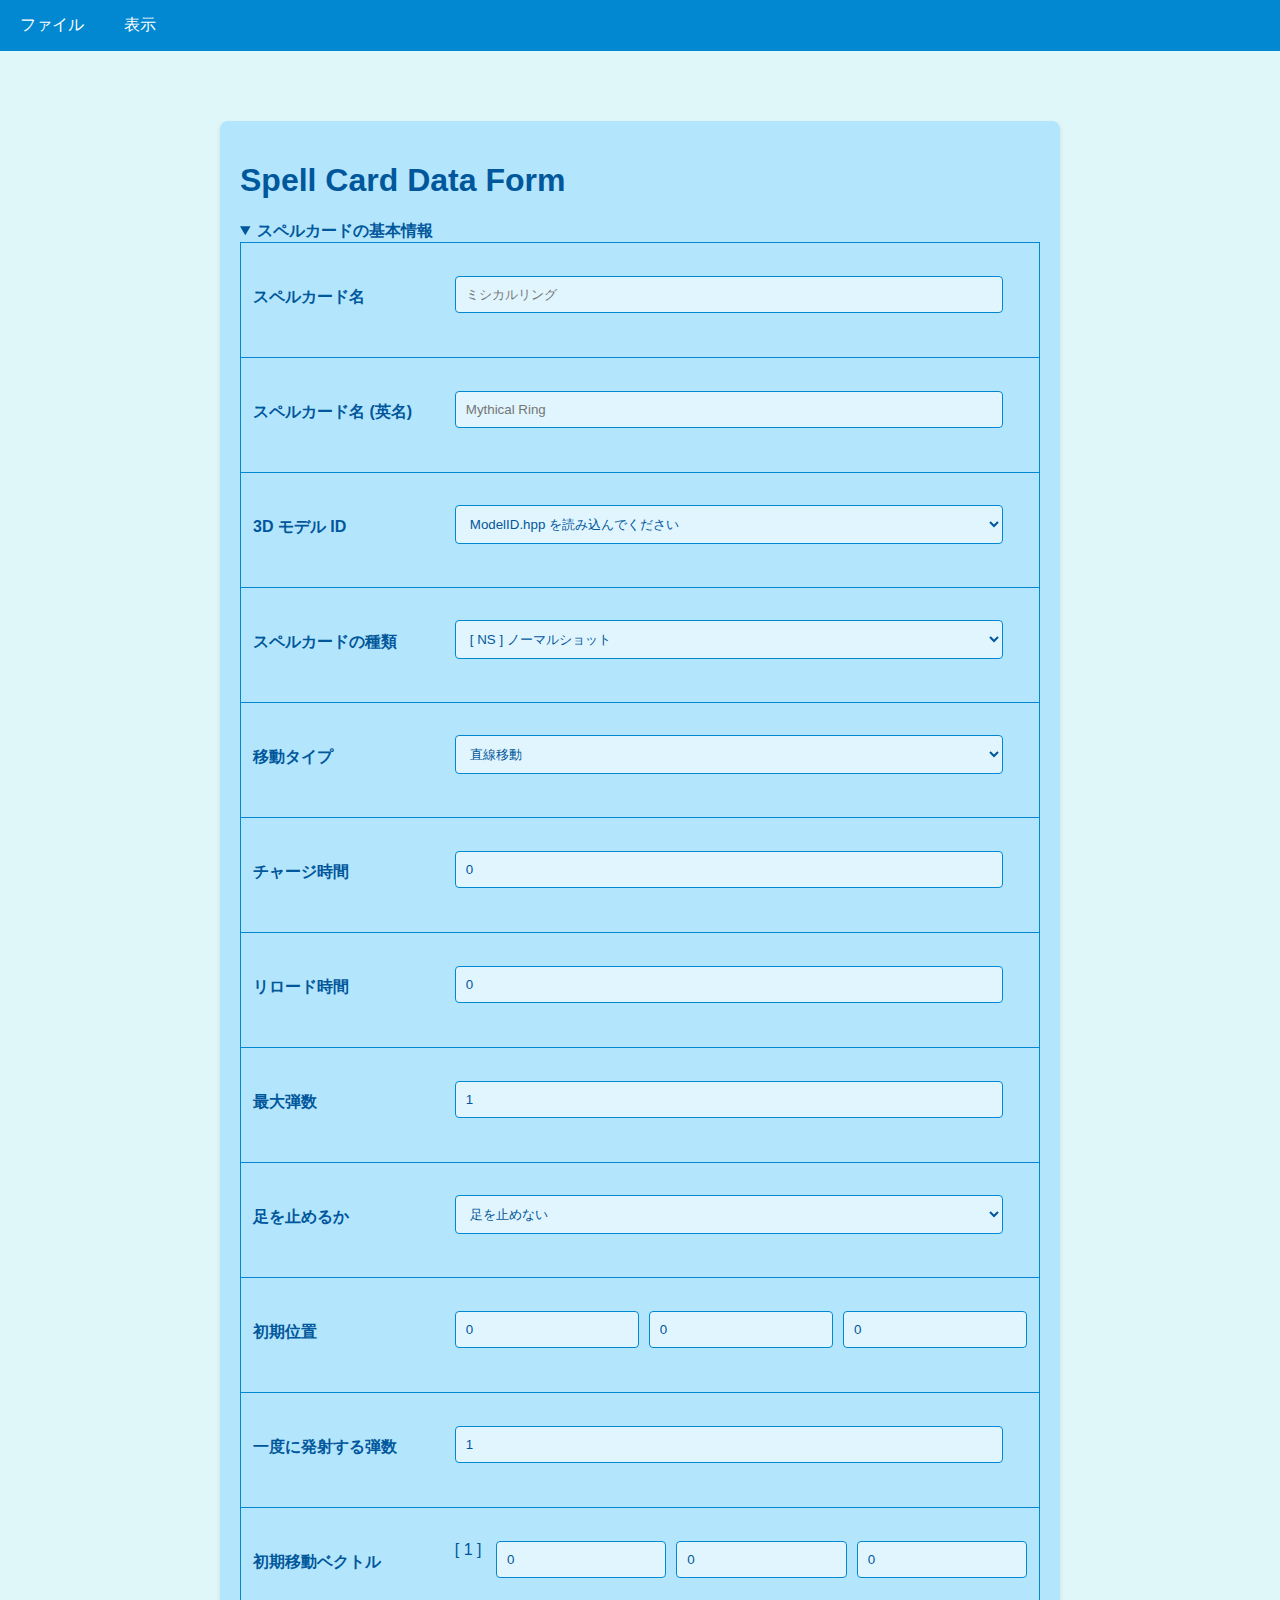
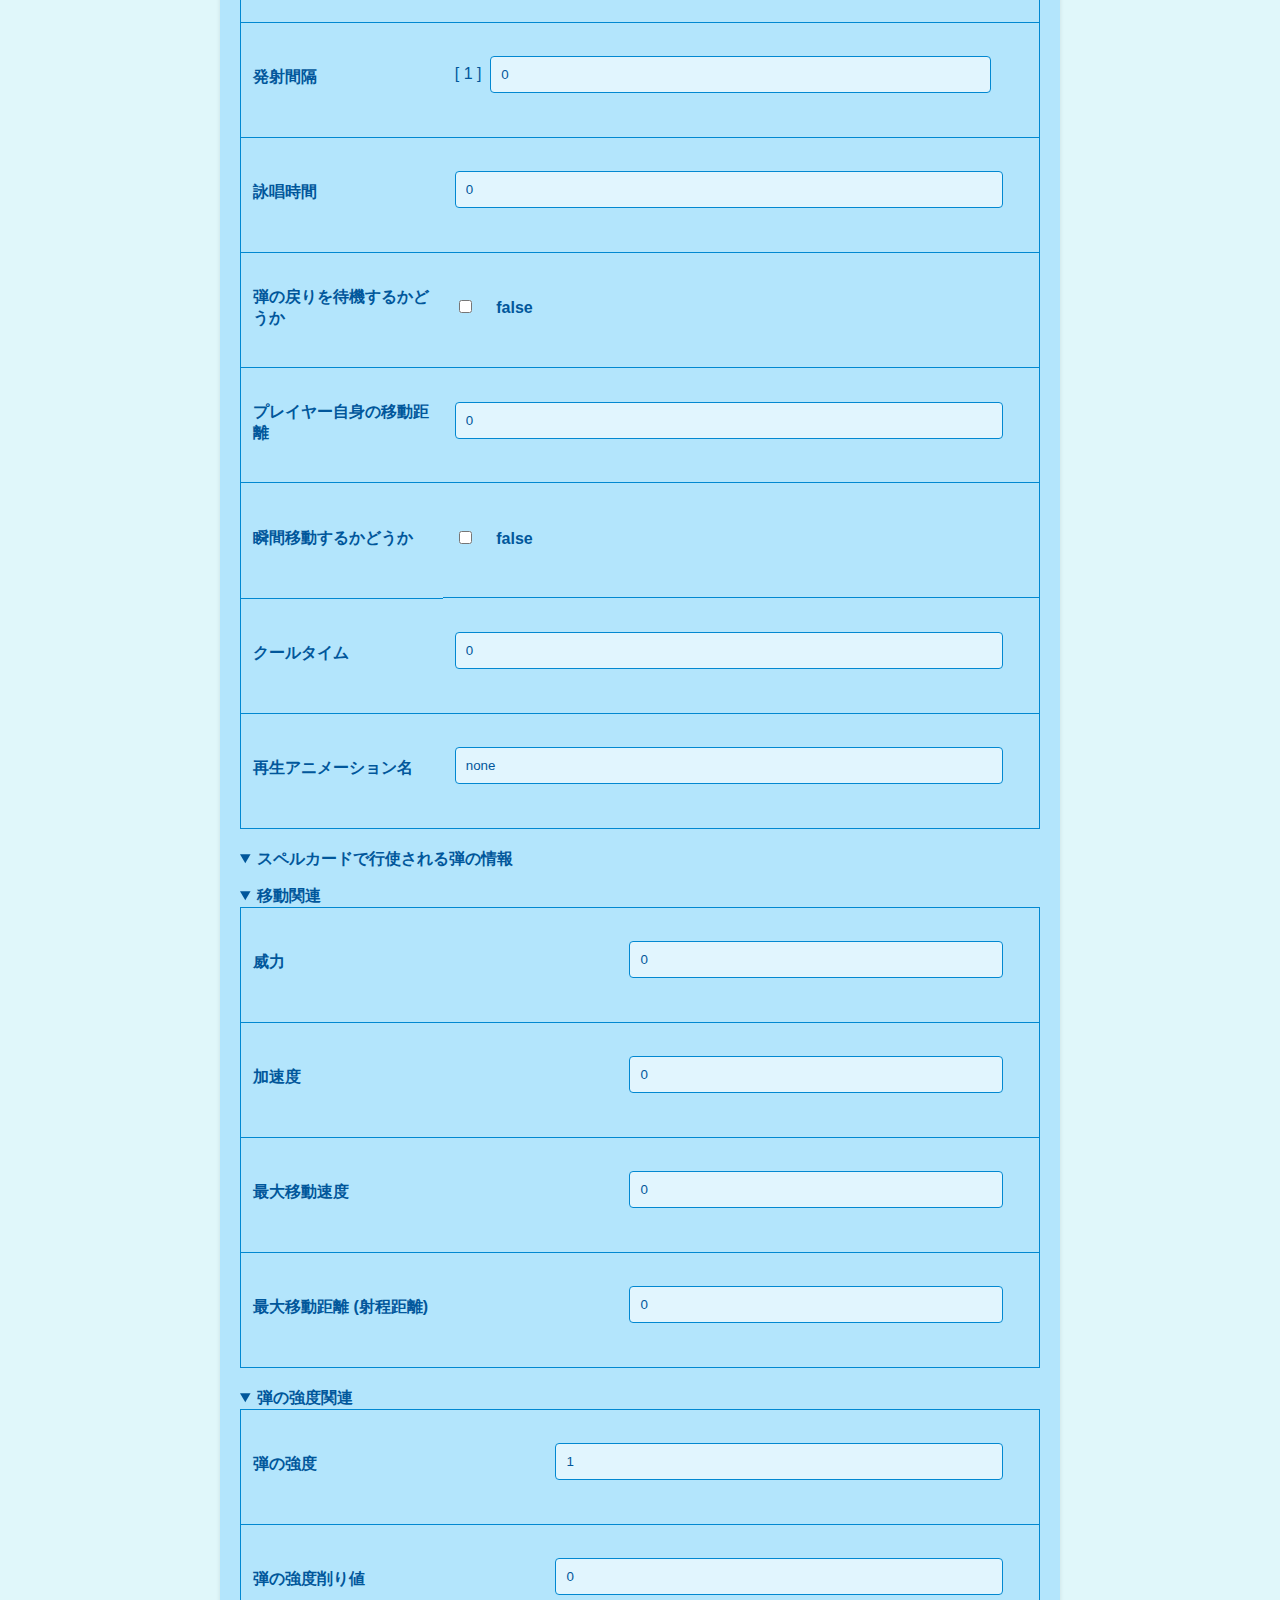
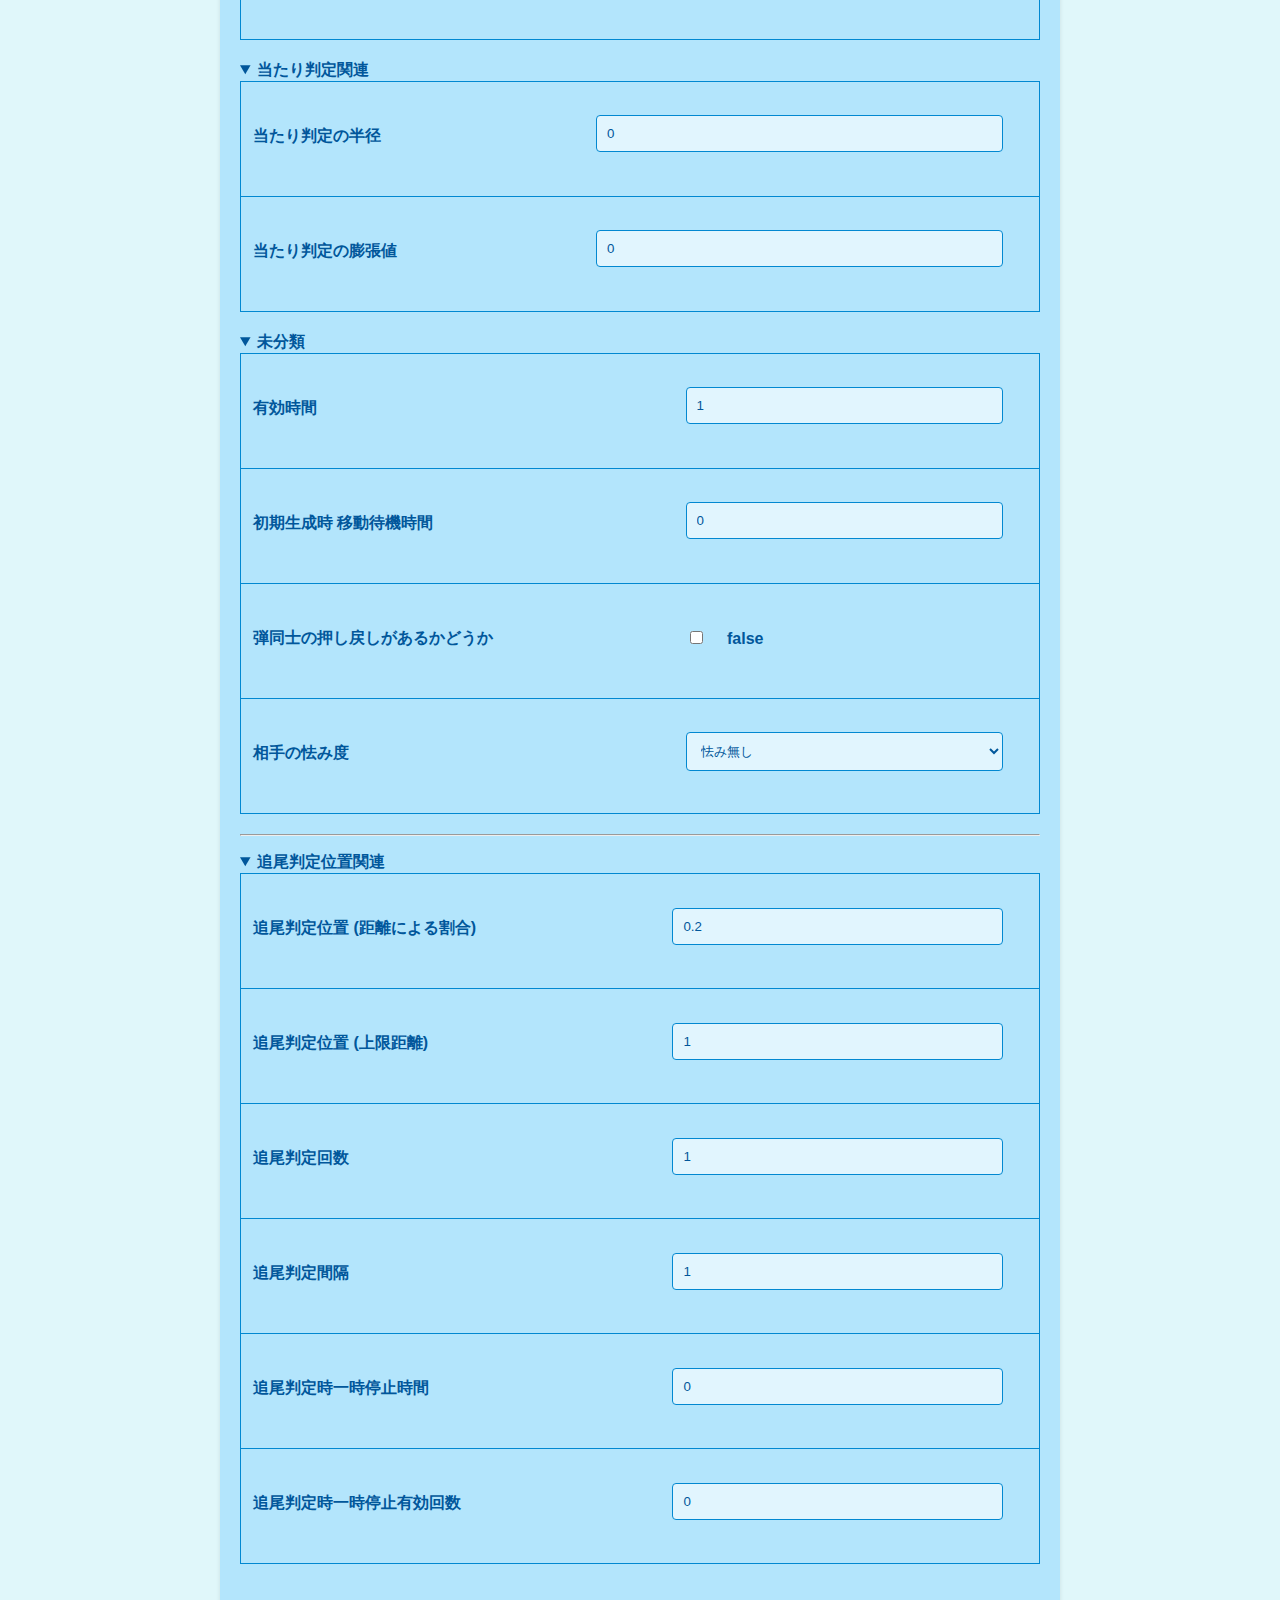
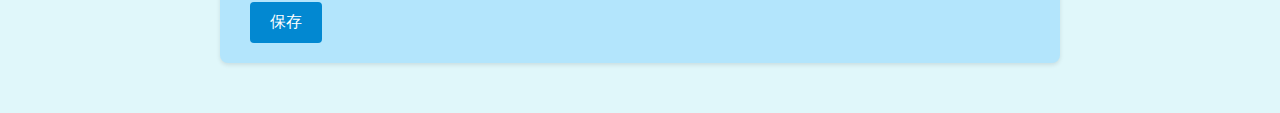
<file: index.html>
<!DOCTYPE html>
<html lang="ja">

<head>
    <meta charset="UTF-8">
    <meta name="viewport" content="width=device-width, initial-scale=1.0">
    <title>Spell Card Data Form</title>
    <link rel="stylesheet" href="style.css">
    <script src="./js/script.js"></script>
    <script src="./js/output.js"></script>
    <script src="./js/input.js"></script>
</head>

<body>
    <div class="menu-bar">
        <ul>
            <li class="menu-item" id="fileMenu">ファイル
                <ul class="submenu">
                    <li>
                        <div id="reload">新規作成 (Ctrl + R)</div>
                    </li>
                    <li>
                        <div id="openJson" accesskey="o">JSONファイルを開く (Ctrl + O)</div>
                    </li>
                    <hr>
                    <li>
                        <div id="openHpp" accesskey="m">ModelID.hpp を開く (Ctrl + M)</div>
                    </li>
                    <li>
                        <div id="deleteHpp">読込済 Model ID 情報を削除</div>
                    </li>
                    <hr>
                    <li>
                        <div id="save" accesskey="s">保存 (Ctrl + S)</div>
                    </li>
                </ul>
            </li>
            <li class="menu-item" id="viewMenu">表示
                <ul class="submenu">
                    <li>
                        <div id="showModelIDsMenu">読込済 Model IDを表示</div>
                    </li>
                </ul>
            </li>
        </ul>
    </div>
    <input type="file" id="loadJson" accept=".json">
    <input type="file" id="loadHpp" accept=".hpp">
    <div class="container">
        <h1>Spell Card Data Form</h1>
        <form id="spellCardForm">
            <details open>
                <summary>
                    <b>スペルカードの基本情報</b>
                </summary>
                <table>
                    <tr>
                        <td><label for="name">スペルカード名</label></td>
                        <td><input type="text" id="name" name="name" placeholder="ミシカルリング"></td>
                    </tr>
                    <tr>
                        <td><label for="englishName">スペルカード名 (英名)</label></td>
                        <td><input type="text" id="englishName" name="englishName" placeholder="Mythical Ring"></td>
                    </tr>
                    <tr>
                        <td><label for="modelID">3D モデル ID</label></td>
                        <td>
                            <select id="modelID" name="modelID">
                                <option>ModelID.hpp を読み込んでください</option>
                            </select>
                        </td>
                    </tr>
                    <tr>
                        <td><label for="spellCardType">スペルカードの種類</label></td>
                        <td>
                            <select id="spellCardType" name="spellCardType">
                                <optgroup label="タイプ依存種"></optgroup>
                                <option value="0">[ NS ] ノーマルショット</option>
                                <option value="1">[ CS ] チャージショット</option>
                                <option value="2">[ SP ] 通常スペルカード</option>
                                <option value="3">[ CSP ] チャージスペルカード</option>
                                <optgroup></optgroup>
                                <optgroup label="共通種"></optgroup>
                                <option value="4">[ EX ] エクストラスペルカード</option>
                                <optgroup></optgroup>
                                <optgroup label="共通種 (テンション依存)"></optgroup>
                                <option value="5">[ HT ] ハイテンションスペルカード</option>
                                <option value="6">[ CT ] クライマックススペルカード</option>
                                <option value="7">[ CF ] クライマックススペルカード フィナーレ</option>
                            </select>
                        </td>
                    </tr>
                    <tr>
                        <td><label for="movementType">移動タイプ</label></td>
                        <td>
                            <select id="movementType" name="movementType">
                                <option value="0">直線移動</option>
                                <option value="1">ブーメラン移動</option>
                                <option value="2">子弾幕作成 (神徳等)</option>
                                <option value="3">ターゲット包囲 (弾幕結界等)</option>
                                <option value="4">ターゲット周回 (遠隔等)</option>
                                <option value="5">マニュアル移動 (絡繰等)</option>
                            </select>
                        </td>
                    </tr>
                    <tr>
                        <td><label for="chargeTime">チャージ時間</label></td>
                        <td><input type="number" id="chargeTime" name="chargeTime" step="0.01" placeholder="チャージ時間なし: 0"
                                value="0">
                        </td>
                    </tr>
                    <tr>
                        <td><label for="reloadTime">リロード時間</label></td>
                        <td><input type="number" id="reloadTime" name="reloadTime" step="0.01" value="0"></td>
                    </tr>
                    <tr>
                        <td><label for="maxAmmo">最大弾数</label></td>
                        <td><input type="number" id="maxAmmo" name="maxAmmo" value="1" min="1" max="99"></td>
                    </tr>
                    <tr>
                        <td><label for="stopMovement">足を止めるか</label></td>
                        <td>
                            <select id="stopMovement" name="stopMovement">
                                <option value="0">足を止めない</option>
                                <option value="1">常時足を止める</option>
                                <option value="2">後ろを向いている時だけ足を止める</option>
                            </select>
                        </td>
                    </tr>
                    <tr>
                        <td><label for="initialPosition">初期位置</label></td>
                        <td>
                            <div class="xyz-input">
                                <input type="number" id="initialPositionX" class="initialPosition"
                                    name="initialPositionX" placeholder="X" value="0">
                                <input type="number" id="initialPositionY" class="initialPosition"
                                    name="initialPositionY" placeholder="Y" value="0">
                                <input type="number" id="initialPositionZ" class="initialPosition"
                                    name="initialPositionZ" placeholder="Z" value="0">
                            </div>
                        </td>
                    </tr>
                    <tr>
                        <td><label for="burstCount">一度に発射する弾数</label></td>
                        <td><input type="number" id="burstCount" name="burstCount" min="1" max="100" value="1"></td>
                    </tr>
                    <tr>
                        <td><label for="initialVelocity">初期移動ベクトル</label></td>
                        <td id="initialVelocityContainer">
                            <div class="xyz-input">
                                [&nbsp;1&nbsp;]&nbsp;
                                <input type="number" id="initialVelocityX0" class="initialVelocity"
                                    name="initialVelocityX0" placeholder="X" value="0">
                                <input type="number" id="initialVelocityY0" class="initialVelocity"
                                    name="initialVelocityY0" placeholder="Y" value="0">
                                <input type="number" id="initialVelocityZ0" class="initialVelocity"
                                    name="initialVelocityZ0" placeholder="Z" value="0">
                            </div>
                        </td>
                    </tr>
                    <tr>
                        <td><label for="burstInterval">発射間隔</label></td>
                        <td id="burstIntervalContainer">
                            <div class="intervalInputDiv">
                                <span>[&nbsp;1&nbsp;]&nbsp;</span>
                                <input type="number" id="burstInterval0" class="burstInterval" name="burstInterval0"
                                    class="burstInterval" placeholder="発射間隔" value="0">
                            </div>
                        </td>
                    </tr>
                    <tr>
                        <td><label for="castTime">詠唱時間</label></td>
                        <td><input type="number" id="castTime" name="castTime" step="0.01" value="0" min="0"></td>
                    </tr>
                    <tr>
                        <td><label for="waitForReturn">弾の戻りを待機するかどうか</label></td>
                        <td class="checkbox-label">
                            <label>
                                <input type="checkbox" id="waitForReturn" name="waitForReturn">
                                <span id="waitForReturnText">false</span>
                            </label>
                        </td>
                    </tr>
                    <tr>
                        <td><label for="travelDistance">プレイヤー自身の移動距離</label></td>
                        <td><input type="number" id="travelDistance" name="travelDistance" step="0.01"
                                placeholder="現世斬とかみたいな攻撃時の移動距離" value="0" min="0"></td>
                    </tr>
                    <tr>
                        <td><label for="isTeleporting">瞬間移動するかどうか</label></td>
                        <td class="checkbox-label">
                            <label>
                                <input type="checkbox" id="isTeleporting" name="isTeleporting">
                                <span id="isTeleportingText">false</span>
                            </label>
                        </td>
                    </tr>
                    <tr>
                        <td><label for="cooldownTime">クールタイム</label></td>
                        <td><input type="number" id="cooldownTime" name="cooldownTime" step="0.01" min="0" value="0">
                        </td>
                    </tr>
                    <tr>
                        <td><label for="animationName">再生アニメーション名</label></td>
                        <td><input type="text" id="animationName" name="animationName" placeholder="アニメーション名"
                                value="none">
                        </td>
                    </tr>
                </table>
            </details>

            <details open>
                <summary>
                    <b>スペルカードで行使される弾の情報</b>
                </summary>

                <details open>
                    <summary>
                        <b>移動関連</b>
                    </summary>

                    <table>
                        <tr>
                            <td><label for="power">威力</label></td>
                            <td><input type="number" id="power" name="power" placeholder="火力" value="0" min="0"></td>
                        </tr>
                        <tr>
                            <td><label for="acceleration">加速度</label></td>
                            <td><input type="number" id="acceleration" name="acceleration" step="0.01" min="0"
                                    value="0">
                            </td>
                        </tr>
                        <tr>
                            <td><label for="maxSpeed">最大移動速度</label></td>
                            <td><input type="number" id="maxSpeed" name="maxSpeed" step="0.01" min="0" value="0"></td>
                        </tr>
                        <tr>
                            <td><label for="maxRange">最大移動距離 (射程距離)</label></td>
                            <td><input type="number" id="maxRange" name="maxRange" step="0.01" min="0" value="0"></td>
                        </tr>
                    </table>
                </details>

                <details open>
                    <summary>
                        <b>弾の強度関連</b>
                    </summary>

                    <table>
                        <tr>
                            <td><label for="strength">弾の強度</label></td>
                            <td><input type="number" id="strength" name="strength" step="0.01" min="1" value="1"></td>
                        </tr>
                        <tr>
                            <td><label for="strengthReduction">弾の強度削り値</label></td>
                            <td><input type="number" id="strengthReduction" name="strengthReduction" step="0.01" min="0"
                                    value="0"></td>
                        </tr>
                    </table>
                </details>

                <details open>
                    <summary>
                        <b>当たり判定関連</b>
                    </summary>

                    <table>
                        <tr>
                            <td><label for="radius">当たり判定の半径</label></td>
                            <td><input type="number" id="radius" name="radius" step="0.01" value="0" min="0"></td>
                        </tr>
                        <tr>
                            <td><label for="expansion">当たり判定の膨張値</label></td>
                            <td><input type="number" id="expansion" name="expansion" step="0.01" value="0" min="0"
                                    placeholder="ミシャグジ様とか"></td>
                        </tr>
                    </table>
                </details>

                <details open>
                    <summary>
                        <b>未分類</b>
                    </summary>

                    <table>
                        <tr>
                            <td><label for="activeDuration">有効時間</label></td>
                            <td><input type="number" id="activeDuration" name="activeDuration" step="0.01" min="1"
                                    value="1">
                            </td>
                        </tr>
                        <tr>
                            <td><label for="initialSpawnDelay">初期生成時 移動待機時間</label></td>
                            <td><input type="number" id="initialSpawnDelay" name="initialSpawnDelay" step="0.01"
                                    value="0" min="0"></td>
                        </tr>
                        <tr>
                            <td><label for="isProjectileKnockback">弾同士の押し戻しがあるかどうか</label></td>
                            <td class="checkbox-label">
                                <label>
                                    <input type="checkbox" id="isProjectileKnockback" name="isProjectileKnockback">
                                    <span id="isProjectileKnockbackText">false</span>
                                </label>
                            </td>
                        </tr>
                        <tr>
                            <td><label for="opponentStaggerLevel">相手の怯み度</label></td>
                            <td>
                                <select id="opponentStaggerLevel" name="opponentStaggerLevel" class="browser-default">
                                    <option value="0">怯み無し</option>
                                    <option value="1">低</option>
                                    <option value="2">中</option>
                                    <option value="3">高</option>
                                </select>
                            </td>
                        </tr>

                    </table>
                </details>

                <hr>

                <details open>
                    <summary>
                        <b>追尾判定位置関連</b>
                    </summary>

                    <table>
                        <tr>
                            <td><label for="distanceRatio">追尾判定位置 (距離による割合)</label></td>
                            <td><input type="number" id="distanceRatio" name="distanceRatio" step="0.01" min="0" max="1"
                                    value="0.2" placeholder="0: キャラと同位置 / 1: ターゲットと同位置"></td>
                        </tr>
                        <tr>
                            <td><label for="maxDistance">追尾判定位置 (上限距離)</label></td>
                            <td><input type="number" id="maxDistance" name="maxDistance" step="0.01" placeholder="進んだ距離"
                                    min="1" value="1"></td>
                        </tr>
                        <tr>
                            <td><label for="attempts">追尾判定回数</label></td>
                            <td><input type="number" id="attempts" name="attempts" min="1" value="1"></td>
                        </tr>
                        <tr>
                            <td><label for="attemptsInterval">追尾判定間隔</label></td>
                            <td><input type="number" id="attemptsInterval" name="attemptsInterval" min="1" value="1">
                            </td>
                        </tr>
                        <tr>
                            <td><label for="pauseDuration">追尾判定時一時停止時間</label></td>
                            <td><input type="number" id="pauseDuration" name="pauseDuration" step="0.01" value="0"
                                    min="0">
                            </td>
                        </tr>
                        <tr>
                            <td><label for="pauseEffectiveAttempts">追尾判定時一時停止有効回数</label></td>
                            <td><input type="number" id="pauseEffectiveAttempts" name="pauseEffectiveAttempts" min="0"
                                    value="0"></td>
                        </tr>
                    </table>
                </details>
            </details>
            <br>
            <button type="submit" class="btn waves-effect waves-light" id="Submit">保存</button>
        </form>
    </div>
    <script>
        document.addEventListener('DOMContentLoaded', function () {
            const checkboxes = document.querySelectorAll('input[type="checkbox"]');
            checkboxes.forEach(checkbox => {
                const span = checkbox.nextElementSibling;
                checkbox.addEventListener('change', function () {
                    span.textContent = checkbox.checked ? 'true' : 'false';
                });
            });
        });
    </script>
</body>

</html>
</file>
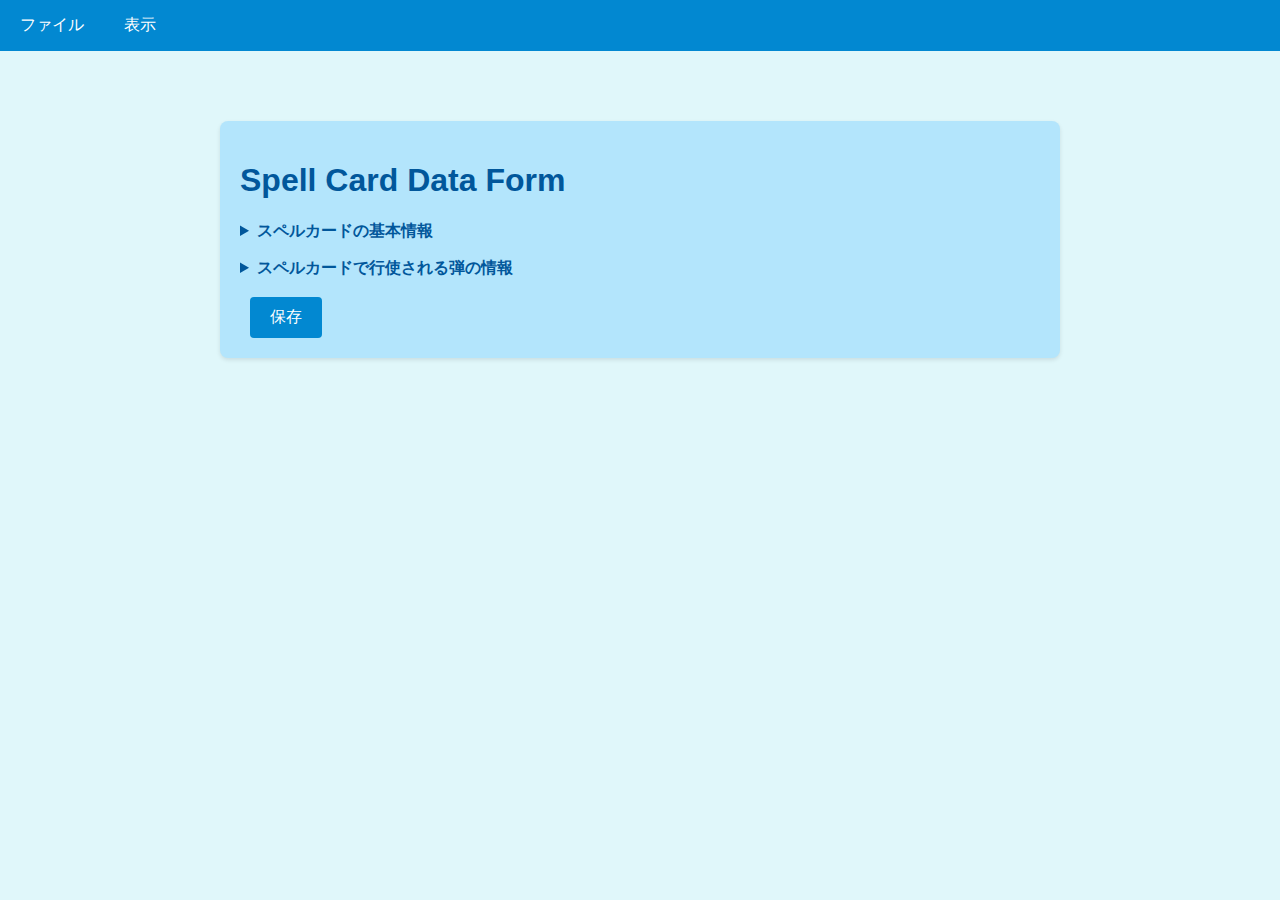
<file: src/index.html>
<!DOCTYPE html>
<html lang="ja">

<head>
    <meta charset="UTF-8">
    <meta name="viewport" content="width=device-width, initial-scale=1.0">
    <title>Spell Card Data Form</title>
    <link rel="stylesheet" href="style.css">
    <script src="./js/script.js"></script>
    <script src="./js/output.js"></script>
    <script src="./js/input.js"></script>
</head>

<body>
    <div class="menu-bar">
        <ul>
            <li class="menu-item" id="fileMenu">ファイル
                <ul class="submenu">
                    <li>
                        <div id="reload">新規作成 (Ctrl + R)</div>
                    </li>
                    <li>
                        <div id="openJson" accesskey="o">JSONファイルを開く (Ctrl + O)</div>
                    </li>
                    <hr>
                    <li>
                        <div id="openHpp" accesskey="m">ModelID.hpp を開く (Ctrl + M)</div>
                    </li>
                    <li>
                        <div id="deleteHpp">読込済 Model ID 情報を削除</div>
                    </li>
                    <hr>
                    <li>
                        <div id="save" accesskey="s">保存 (Ctrl + S)</div>
                    </li>
                </ul>
            </li>
            <li class="menu-item" id="viewMenu">表示
                <ul class="submenu">
                    <li>
                        <div id="showModelIDsMenu">読込済 Model IDを表示</div>
                    </li>
                </ul>
            </li>
        </ul>
    </div>
    <input type="file" id="loadJson" accept=".json">
    <input type="file" id="loadHpp" accept=".hpp">
    <div class="container">
        <h1>Spell Card Data Form</h1>
        <form id="spellCardForm">
            <details>
                <summary>
                    <b>スペルカードの基本情報</b>
                </summary>
                <table>
                    <tr>
                        <td><label for="name">スペルカード名</label></td>
                        <td><input type="text" id="name" name="name" placeholder="ミシカルリング"></td>
                    </tr>
                    <tr>
                        <td><label for="englishName">スペルカード名 (英名)</label></td>
                        <td><input type="text" id="englishName" name="englishName" placeholder="Mythical Ring"></td>
                    </tr>
                    <tr>
                        <td><label for="modelID">3D モデル ID</label></td>
                        <td>
                            <select id="modelID" name="modelID">
                                <option>ModelID.hpp を読み込んでください</option>
                            </select>
                        </td>
                    </tr>
                    <tr>
                        <td><label for="spellCardType">スペルカードの種類</label></td>
                        <td>
                            <select id="spellCardType" name="spellCardType">
                                <optgroup label="タイプ依存種"></optgroup>
                                <option value="0">[ NS ] ノーマルショット</option>
                                <option value="1">[ CS ] チャージショット</option>
                                <option value="2">[ SP ] 通常スペルカード</option>
                                <option value="3">[ CSP ] チャージスペルカード</option>
                                <optgroup></optgroup>
                                <optgroup label="共通種"></optgroup>
                                <option value="4">[ EX ] エクストラスペルカード</option>
                                <optgroup></optgroup>
                                <optgroup label="共通種 (テンション依存)"></optgroup>
                                <option value="5">[ HT ] ハイテンションスペルカード</option>
                                <option value="6">[ CT ] クライマックススペルカード</option>
                                <option value="7">[ CF ] クライマックススペルカード フィナーレ</option>
                            </select>
                        </td>
                    </tr>
                    <tr>
                        <td><label for="movementType">スペルタイプ</label></td>
                        <td>
                            <select id="movementType" name="movementType">
                                <option value="type1">Type 1</option>
                                <option value="type2">Type 2</option>
                                <option value="type3">Type 3</option>
                            </select>
                        </td>
                    </tr>
                    <tr>
                        <td><label for="chargeTime">チャージ時間</label></td>
                        <td><input type="number" id="chargeTime" name="chargeTime" step="0.1" placeholder="チャージ時間なし: 0"
                                value="0">
                        </td>
                    </tr>
                    <tr>
                        <td><label for="reloadTime">リロード時間</label></td>
                        <td><input type="number" id="reloadTime" name="reloadTime" step="0.1" value="0"></td>
                    </tr>
                    <tr>
                        <td><label for="maxAmmo">最大弾数</label></td>
                        <td><input type="number" id="maxAmmo" name="maxAmmo" value="1" min="1" max="99"></td>
                    </tr>
                    <tr>
                        <td><label for="isTargeting">相手を向いた状態で行使するかどうか</label></td>
                        <td class="checkbox-label">
                            <label>
                                <input type="checkbox" id="isTargeting" name="isTargeting">
                                <span id="isTargetingText">false</span>
                            </label>
                        </td>
                    </tr>
                    <tr>
                        <td><label for="initialPosition">初期位置</label></td>
                        <td>
                            <div class="xyz-input">
                                <input type="number" id="initialPositionX" name="initialPositionX" placeholder="X"
                                    value="0">
                                <input type="number" id="initialPositionY" name="initialPositionY" placeholder="Y"
                                    value="0">
                                <input type="number" id="initialPositionZ" name="initialPositionZ" placeholder="Z"
                                    value="0">
                            </div>
                        </td>
                    </tr>
                    <tr>
                        <td><label for="burstCount">一度に発射する弾数</label></td>
                        <td><input type="number" id="burstCount" name="burstCount" min="1" max="100" value="1"></td>
                    </tr>
                    <tr>
                        <td><label for="initialVelocity">初期移動ベクトル</label></td>
                        <td id="initialVelocityContainer">
                            <div class="xyz-input">
                                [&nbsp;1&nbsp;]&nbsp;
                                <input type="number" id="initialVelocityX0" name="initialVelocityX0" placeholder="X"
                                    value="0">
                                <input type="number" id="initialVelocityY0" name="initialVelocityY0" placeholder="Y"
                                    value="0">
                                <input type="number" id="initialVelocityZ0" name="initialVelocityZ0" placeholder="Z"
                                    value="0">
                            </div>
                        </td>
                    </tr>
                    <tr>
                        <td><label for="castTime">詠唱時間</label></td>
                        <td><input type="number" id="castTime" name="castTime" step="0.1" value="0" min="0"></td>
                    </tr>
                    <tr>
                        <td><label for="waitForReturn">弾の戻りを待機するかどうか</label></td>
                        <td class="checkbox-label">
                            <label>
                                <input type="checkbox" id="waitForReturn" name="waitForReturn">
                                <span id="waitForReturnText">false</span>
                            </label>
                        </td>
                    </tr>
                    <tr>
                        <td><label for="travelDistance">プレイヤー自身の移動距離</label></td>
                        <td><input type="number" id="travelDistance" name="travelDistance" step="0.1"
                                placeholder="現世斬とかみたいな攻撃時の移動距離" value="0" min="0"></td>
                    </tr>
                    <tr>
                        <td><label for="isTeleporting">瞬間移動するかどうか</label></td>
                        <td class="checkbox-label">
                            <label>
                                <input type="checkbox" id="isTeleporting" name="isTeleporting">
                                <span id="isTeleportingText">false</span>
                            </label>
                        </td>
                    </tr>
                    <tr>
                        <td><label for="cooldownTime">クールタイム</label></td>
                        <td><input type="number" id="cooldownTime" name="cooldownTime" step="0.1" min="0" value="0">
                        </td>
                    </tr>
                    <tr>
                        <td><label for="animationName">再生アニメーション名</label></td>
                        <td><input type="text" id="animationName" name="animationName" placeholder="アニメーション名"
                                value="none">
                        </td>
                    </tr>
                </table>
            </details>

            <details>
                <summary>
                    <b>スペルカードで行使される弾の情報</b>
                </summary>

                <details open>
                    <summary>
                        <b>移動関連</b>
                    </summary>

                    <table>
                        <tr>
                            <td><label for="power">威力</label></td>
                            <td><input type="number" id="power" name="power" placeholder="火力" value="0" min="0"></td>
                        </tr>
                        <tr>
                            <td><label for="acceleration">加速度</label></td>
                            <td><input type="number" id="acceleration" name="acceleration" step="0.1" min="0" value="0">
                            </td>
                        </tr>
                        <tr>
                            <td><label for="maxSpeed">最大移動速度</label></td>
                            <td><input type="number" id="maxSpeed" name="maxSpeed" step="0.1" min="0" value="0"></td>
                        </tr>
                        <tr>
                            <td><label for="maxRange">最大移動距離 (射程距離)</label></td>
                            <td><input type="number" id="maxRange" name="maxRange" step="0.1" min="0" value="0"></td>
                        </tr>
                    </table>
                </details>

                <details open>
                    <summary>
                        <b>弾の強度関連</b>
                    </summary>

                    <table>
                        <tr>
                            <td><label for="strength">弾の強度</label></td>
                            <td><input type="number" id="strength" name="strength" step="0.1" min="1" value="1"></td>
                        </tr>
                        <tr>
                            <td><label for="strengthReduction">弾の強度削り値</label></td>
                            <td><input type="number" id="strengthReduction" name="strengthReduction" step="0.1" min="0"
                                    value="0"></td>
                        </tr>
                    </table>
                </details>

                <details open>
                    <summary>
                        <b>当たり判定関連</b>
                    </summary>

                    <table>
                        <tr>
                            <td><label for="radius">当たり判定の半径</label></td>
                            <td><input type="number" id="radius" name="radius" step="0.1" value="0" min="0"></td>
                        </tr>
                        <tr>
                            <td><label for="expansion">当たり判定の膨張値</label></td>
                            <td><input type="number" id="expansion" name="expansion" step="0.1" value="0" min="0"
                                    placeholder="ミシャグジ様とか"></td>
                        </tr>
                    </table>
                </details>

                <details open>
                    <summary>
                        <b>未分類</b>
                    </summary>

                    <table>
                        <tr>
                            <td><label for="activeDuration">有効時間</label></td>
                            <td><input type="number" id="activeDuration" name="activeDuration" step="0.1" min="1"
                                    value="1">
                            </td>
                        </tr>
                        <tr>
                            <td><label for="initialSpawnDelay">初期生成時 移動待機時間</label></td>
                            <td><input type="number" id="initialSpawnDelay" name="initialSpawnDelay" step="0.1"
                                    value="0" min="0"></td>
                        </tr>
                        <tr>
                            <td><label for="isProjectileKnockback">弾同士の押し戻しがあるかどうか</label></td>
                            <td class="checkbox-label">
                                <label>
                                    <input type="checkbox" id="isProjectileKnockback" name="isProjectileKnockback">
                                    <span id="isProjectileKnockbackText">false</span>
                                </label>
                            </td>
                        </tr>
                        <tr>
                            <td><label for="opponentStaggerLevel">相手の怯み度</label></td>
                            <td>
                                <select id="opponentStaggerLevel" name="opponentStaggerLevel" class="browser-default">
                                    <option value="none">怯み無し</option>
                                    <option value="low">低</option>
                                    <option value="medium">中</option>
                                    <option value="high">高</option>
                                </select>
                            </td>
                        </tr>

                    </table>
                </details>

                <hr>

                <details open>
                    <summary>
                        <b>追尾判定位置関連</b>
                    </summary>

                    <table>
                        <tr>
                            <td><label for="distanceRatio">追尾判定位置 (距離による割合)</label></td>
                            <td><input type="number" id="distanceRatio" name="distanceRatio" step="0.01" min="0" max="1"
                                    value="0.2" placeholder="0: キャラと同位置 / 1: ターゲットと同位置"></td>
                        </tr>
                        <tr>
                            <td><label for="maxDistance">追尾判定位置 (上限距離)</label></td>
                            <td><input type="number" id="maxDistance" name="maxDistance" step="0.1" placeholder="進んだ距離"
                                    min="1" value="1"></td>
                        </tr>
                        <tr>
                            <td><label for="attempts">追尾判定回数</label></td>
                            <td><input type="number" id="attempts" name="attempts" min="1" value="1"></td>
                        </tr>
                        <tr>
                            <td><label for="pauseDuration">追尾判定時一時停止時間</label></td>
                            <td><input type="number" id="pauseDuration" name="pauseDuration" step="0.1" value="0"
                                    min="0">
                            </td>
                        </tr>
                        <tr>
                            <td><label for="pauseEffectiveAttempts">追尾判定時一時停止有効回数</label></td>
                            <td><input type="number" id="pauseEffectiveAttempts" name="pauseEffectiveAttempts" min="0"
                                    value="0"></td>
                        </tr>
                    </table>
                </details>
            </details>
            <br>
            <button type="submit" class="btn waves-effect waves-light" id="Submit">保存</button>
        </form>
    </div>
    <script>
        document.addEventListener('DOMContentLoaded', function () {
            const checkboxes = document.querySelectorAll('input[type="checkbox"]');
            checkboxes.forEach(checkbox => {
                const span = checkbox.nextElementSibling;
                checkbox.addEventListener('change', function () {
                    span.textContent = checkbox.checked ? 'true' : 'false';
                });
            });
        });
    </script>
</body>

</html>
</file>
<file: style.css>
* {
    user-select: none;
}

body {
    font-family: 'メイリオ', 'Consolas', sans-serif;
    background-color: #e0f7fa;
    /* lightblue系の背景色 */
    color: #01579b;
    /* 濃い青色 */
    margin: 0;
    padding: 0;
}

details {
    margin-top: 1rem;
    cursor: pointer;
}

.menu-bar {
    background-color: #0288d1;
    /* lightblue系のメニュー背景色 */
    color: white;
    padding: 10px;
    position: fixed;
    top: 0;
    width: 100%;
    z-index: 1000;
}

.menu-bar ul {
    list-style: none;
    margin: 0;
    padding: 0;
    display: flex;
}

.menu-bar .menu-item {
    position: relative;
    margin-right: 20px;
    cursor: pointer;
    padding: 5px 10px;
}

.menu-bar .menu-item:hover {
    background-color: #03a9f4;
    /* lightblue系のホバー色 */
}

.menu-bar .submenu {
    display: none;
    position: absolute;
    background-color: #0288d1;
    /* lightblue系のサブメニュー背景色 */
    list-style: none;
    padding: 10px;
    margin: 0;
    top: 37.5px;
    left: 0;
    border-radius: 4px;
    white-space: nowrap;
    /* Prevent line breaks */
}

.menu-bar .submenu li {
    margin-bottom: 10px;
}

.menu-bar .submenu li div {
    color: white;
    text-decoration: none;
    padding: 5px 10px;
    border-radius: 4px;
}

.menu-bar .submenu li div:hover {
    background-color: #03a9f4;
    /* lightblue系のホバー色 */
}

.container {
    max-width: 800px;
    margin: 100px auto 50px;
    /* Adjusted margin to account for fixed menu */
    padding: 20px;
    background-color: #b3e5fc;
    /* lightblue系のコンテナ背景色 */
    box-shadow: 0 2px 4px rgba(0, 0, 0, 0.1);
    border-radius: 8px;
}

h1,
h2 {
    color: #01579b;
    /* 濃い青色 */
}

table {
    width: 100%;
    border-collapse: collapse;
    margin-bottom: 20px;
    border: 1px solid #0288d1;
}

th,
td {
    padding: 12px;
    text-align: left;
    border-bottom: 1px solid #0288d1;
    /* lightblue系のボーダー色 */
    height: 10vh;
}

label {
    font-weight: bold;
    display: block;
    margin-bottom: 5px;
    color: #01579b;
    /* 濃い青色 */
}

input[type="text"],
input[type="number"],
select,
option {
    width: calc(100% - 24px);
    padding: 10px;
    margin-bottom: 10px;
    border: 1px solid #0288d1;
    /* lightblue系のボーダー色 */
    border-radius: 4px;
    box-sizing: border-box;
    background-color: #e1f5fe;
    /* lightblue系の入力背景色 */
    color: #01579b;
    /* 濃い青色 */
}

input[type="checkbox"] {
    margin-right: 10px;
}

.checkbox-label {
    display: flex;
    align-items: center;
}

.checkbox-label span {
    margin-left: 10px;
    color: #01579b;
    /* 濃い青色 */
}

button {
    background-color: #0288d1;
    /* lightblue系のボタン背景色 */
    color: white;
    padding: 10px 20px;
    border: none;
    border-radius: 4px;
    cursor: pointer;
    font-size: 16px;
    margin-left: 10px;
}

button:hover {
    background-color: #03a9f4;
    /* lightblue系のホバー色 */
}

.file-input {
    margin-top: 10px;
    display: flex;
    align-items: center;
}

.file-input label {
    margin-right: 10px;
}

.custom-file-input {
    position: relative;
    overflow: hidden;
    display: inline-block;
}

.custom-file-input input[type="file"] {
    display: none;
}

.custom-file-input button {
    display: inline-block;
    padding: 10px 20px;
    background-color: #0288d1;
    /* lightblue系のボタン背景色 */
    color: white;
    border-radius: 4px;
    cursor: pointer;
    font-size: 16px;
    margin-left: 10px;
}

.custom-file-input button:hover {
    background-color: #03a9f4;
    /* lightblue系のホバー色 */
}

.file-input-table {
    width: 100%;
    margin-bottom: 20px;
}

.file-input-table td {
    padding: 10px;
    vertical-align: middle;
}

.file-input-table label {
    width: 200px;
}

.file-input-table .custom-file-input,
.file-input-table button {
    vertical-align: middle;
}

.form-sections {
    display: flex;
    flex-direction: column;
}

@media (min-width: 1200px) {
    .form-sections {
        flex-direction: row;
        justify-content: space-between;
    }

    #spellCardForm,
    #bulletInfoForm {
        width: 100%;
    }
}

.xyz-input {
    display: flex;
    gap: 10px;
}

.xyz-input input {
    width: calc(33.33% - 6.67px);
}

.intervalInputDiv .burstInterval {
    width: 87.5%;
}
</file>
<file: src/style.css>
* {
    user-select: none;
}

body {
    font-family: 'メイリオ', 'Consolas', sans-serif;
    background-color: #e0f7fa;
    /* lightblue系の背景色 */
    color: #01579b;
    /* 濃い青色 */
    margin: 0;
    padding: 0;
}

details {
    margin-top: 1rem;
    cursor: pointer;
}

.menu-bar {
    background-color: #0288d1;
    /* lightblue系のメニュー背景色 */
    color: white;
    padding: 10px;
    position: fixed;
    top: 0;
    width: 100%;
    z-index: 1000;
}

.menu-bar ul {
    list-style: none;
    margin: 0;
    padding: 0;
    display: flex;
}

.menu-bar .menu-item {
    position: relative;
    margin-right: 20px;
    cursor: pointer;
    padding: 5px 10px;
}

.menu-bar .menu-item:hover {
    background-color: #03a9f4;
    /* lightblue系のホバー色 */
}

.menu-bar .submenu {
    display: none;
    position: absolute;
    background-color: #0288d1;
    /* lightblue系のサブメニュー背景色 */
    list-style: none;
    padding: 10px;
    margin: 0;
    top: 37.5px;
    left: 0;
    border-radius: 4px;
    white-space: nowrap;
    /* Prevent line breaks */
}

.menu-bar .submenu li {
    margin-bottom: 10px;
}

.menu-bar .submenu li div {
    color: white;
    text-decoration: none;
    padding: 5px 10px;
    border-radius: 4px;
}

.menu-bar .submenu li div:hover {
    background-color: #03a9f4;
    /* lightblue系のホバー色 */
}

.container {
    max-width: 800px;
    margin: 100px auto 50px;
    /* Adjusted margin to account for fixed menu */
    padding: 20px;
    background-color: #b3e5fc;
    /* lightblue系のコンテナ背景色 */
    box-shadow: 0 2px 4px rgba(0, 0, 0, 0.1);
    border-radius: 8px;
}

h1,
h2 {
    color: #01579b;
    /* 濃い青色 */
}

table {
    width: 100%;
    border-collapse: collapse;
    margin-bottom: 20px;
    border: 1px solid #0288d1;
}

th,
td {
    padding: 12px;
    text-align: left;
    border-bottom: 1px solid #0288d1;
    /* lightblue系のボーダー色 */
    height: 10vh;
}

label {
    font-weight: bold;
    display: block;
    margin-bottom: 5px;
    color: #01579b;
    /* 濃い青色 */
}

input[type="text"],
input[type="number"],
select,
option {
    width: calc(100% - 24px);
    padding: 10px;
    margin-bottom: 10px;
    border: 1px solid #0288d1;
    /* lightblue系のボーダー色 */
    border-radius: 4px;
    box-sizing: border-box;
    background-color: #e1f5fe;
    /* lightblue系の入力背景色 */
    color: #01579b;
    /* 濃い青色 */
}

input[type="checkbox"] {
    margin-right: 10px;
}

.checkbox-label {
    display: flex;
    align-items: center;
}

.checkbox-label span {
    margin-left: 10px;
    color: #01579b;
    /* 濃い青色 */
}

button {
    background-color: #0288d1;
    /* lightblue系のボタン背景色 */
    color: white;
    padding: 10px 20px;
    border: none;
    border-radius: 4px;
    cursor: pointer;
    font-size: 16px;
    margin-left: 10px;
}

button:hover {
    background-color: #03a9f4;
    /* lightblue系のホバー色 */
}

.file-input {
    margin-top: 10px;
    display: flex;
    align-items: center;
}

.file-input label {
    margin-right: 10px;
}

.custom-file-input {
    position: relative;
    overflow: hidden;
    display: inline-block;
}

.custom-file-input input[type="file"] {
    display: none;
}

.custom-file-input button {
    display: inline-block;
    padding: 10px 20px;
    background-color: #0288d1;
    /* lightblue系のボタン背景色 */
    color: white;
    border-radius: 4px;
    cursor: pointer;
    font-size: 16px;
    margin-left: 10px;
}

.custom-file-input button:hover {
    background-color: #03a9f4;
    /* lightblue系のホバー色 */
}

.file-input-table {
    width: 100%;
    margin-bottom: 20px;
}

.file-input-table td {
    padding: 10px;
    vertical-align: middle;
}

.file-input-table label {
    width: 200px;
}

.file-input-table .custom-file-input,
.file-input-table button {
    vertical-align: middle;
}

.form-sections {
    display: flex;
    flex-direction: column;
}

@media (min-width: 1200px) {
    .form-sections {
        flex-direction: row;
        justify-content: space-between;
    }

    #spellCardForm,
    #bulletInfoForm {
        width: 100%;
    }
}

.xyz-input {
    display: flex;
    gap: 10px;
}

.xyz-input input {
    width: calc(33.33% - 6.67px);
}
</file>
